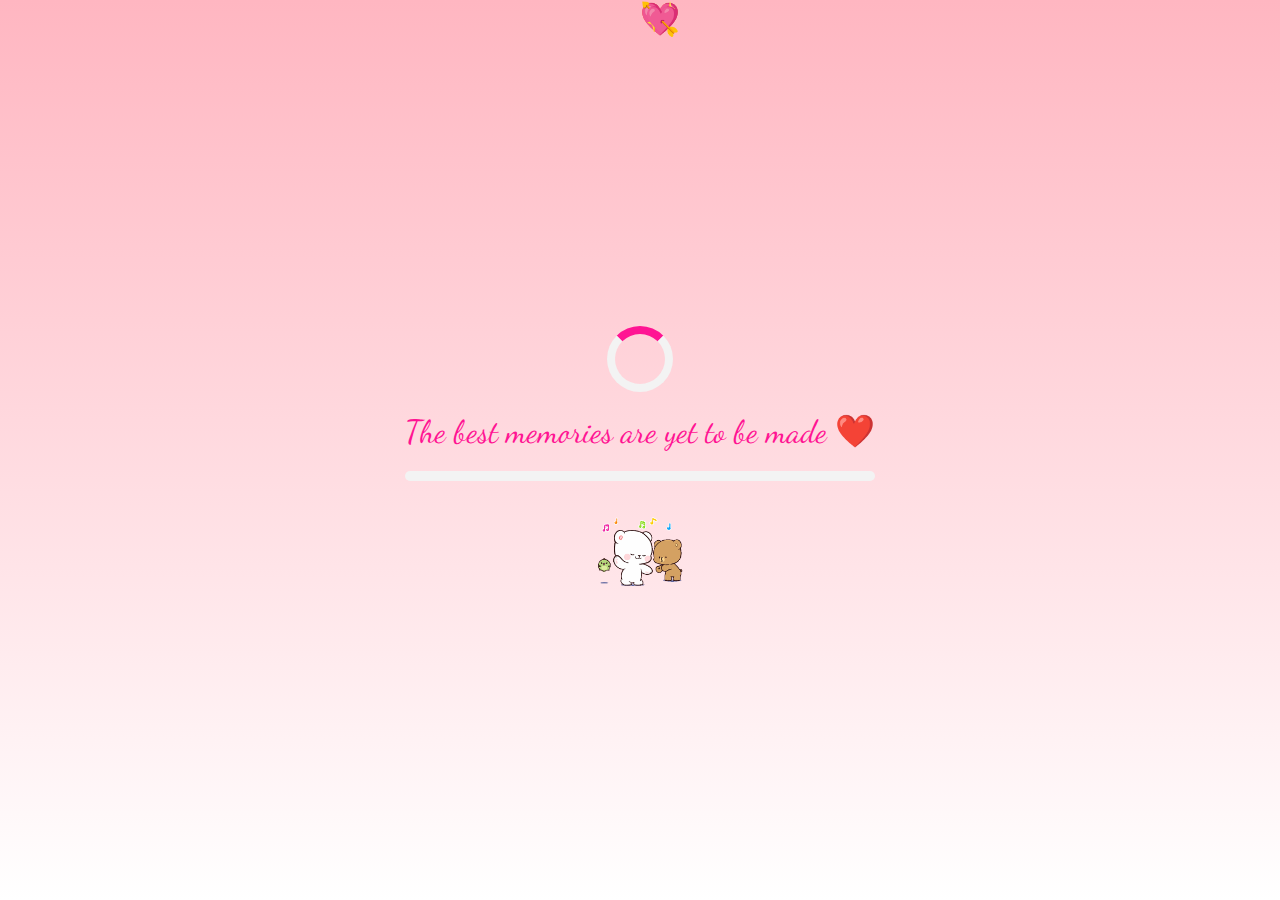
<file: index.html>
<!DOCTYPE html>
<html lang="en">
<head>
     <meta charset="UTF-8">
     <meta name="viewport" content="width=device-width, initial-scale=1.0">
     <title>Loading</title>
     <!-- Link to Google Fonts -->
     <link href="https://fonts.googleapis.com/css2?family=Dancing+Script:wght@700&display=swap" rel="stylesheet">
     <style>
     body {
          background: linear-gradient(to bottom, #FFB6C1, #FFFFFF); /* Soft pink gradient */
          display: flex;
          justify-content: center;
          align-items: center;
          height: 100vh;
          margin: 0;
          font-family: 'Arial', sans-serif;
          color: #333;
          cursor: url('./assets/cursor.png'), auto; /* Heart cursor */
          overflow: hidden; /* To hide the moving hearts/stars */
     }
     .loading-container {
          text-align: center;
          position: relative;
     }
     .spinner {
          border: 8px solid #f3f3f3; /* Light grey border */
          border-top: 8px solid #FF1493; /* Heartbeat pink color */
          border-radius: 50%;
          width: 50px;
          height: 50px;
          animation: spin 2s linear infinite;
          margin: 20px auto;
     }
     @keyframes spin {
          0% { transform: rotate(0deg); }
          100% { transform: rotate(360deg); }
     }
     .message {
          font-size: 2em;
          color: #FF1493;
          font-family: 'Dancing Script', cursive; /* Applying custom font */
          margin-top: 10px;
     }
     .progress-bar {
          width: 100%;
          background-color: #f3f3f3;
          height: 10px;
          margin-top: 20px;
          border-radius: 5px;
          overflow: hidden;
     }
     .progress {
          width: 0;
          height: 100%;
          background-color: #FF1493;
          animation: loadProgress 2s forwards;
     }
     @keyframes loadProgress {
          0% { width: 0%; }
          100% { width: 100%; }
     }
     .floating-hearts {
          position: absolute;
          top: 0;
          left: 50%;
          font-size: 2em;
          color: #FF1493;
          animation: floatUp 5s infinite;
     }
     @keyframes floatUp {
          0% { transform: translateY(100vh); }
          100% { transform: translateY(-100vh); }
     }
     .gif {
          margin-top: 30px;
          max-width: 100px;
     }
     </style>
</head>
<body>
     <!-- Floating Hearts -->
     <div class="floating-hearts">❤️</div>
     <div class="floating-hearts" style="animation-delay: 1s;">💖</div>
     <div class="floating-hearts" style="animation-delay: 2s;">💘</div>
     <div class="loading-container">
     <div class="spinner"></div>
     <div class="message">The best memories are yet to be made ❤️</div>
     <!-- Progress Bar -->
     <div class="progress-bar">
          <div class="progress"></div>
     </div>
     <!-- Romantic GIF -->
     <img class="gif" src="./assets/dance.gif" alt="Romantic Gif" loop> <!-- Replace with your own GIF -->
     </div>
     <script>
          setTimeout(() => {
            window.location.href = "countdown.html";
          }, 4000); // 4 seconds loading screen
        </script>   
</body>
</html>
</file>
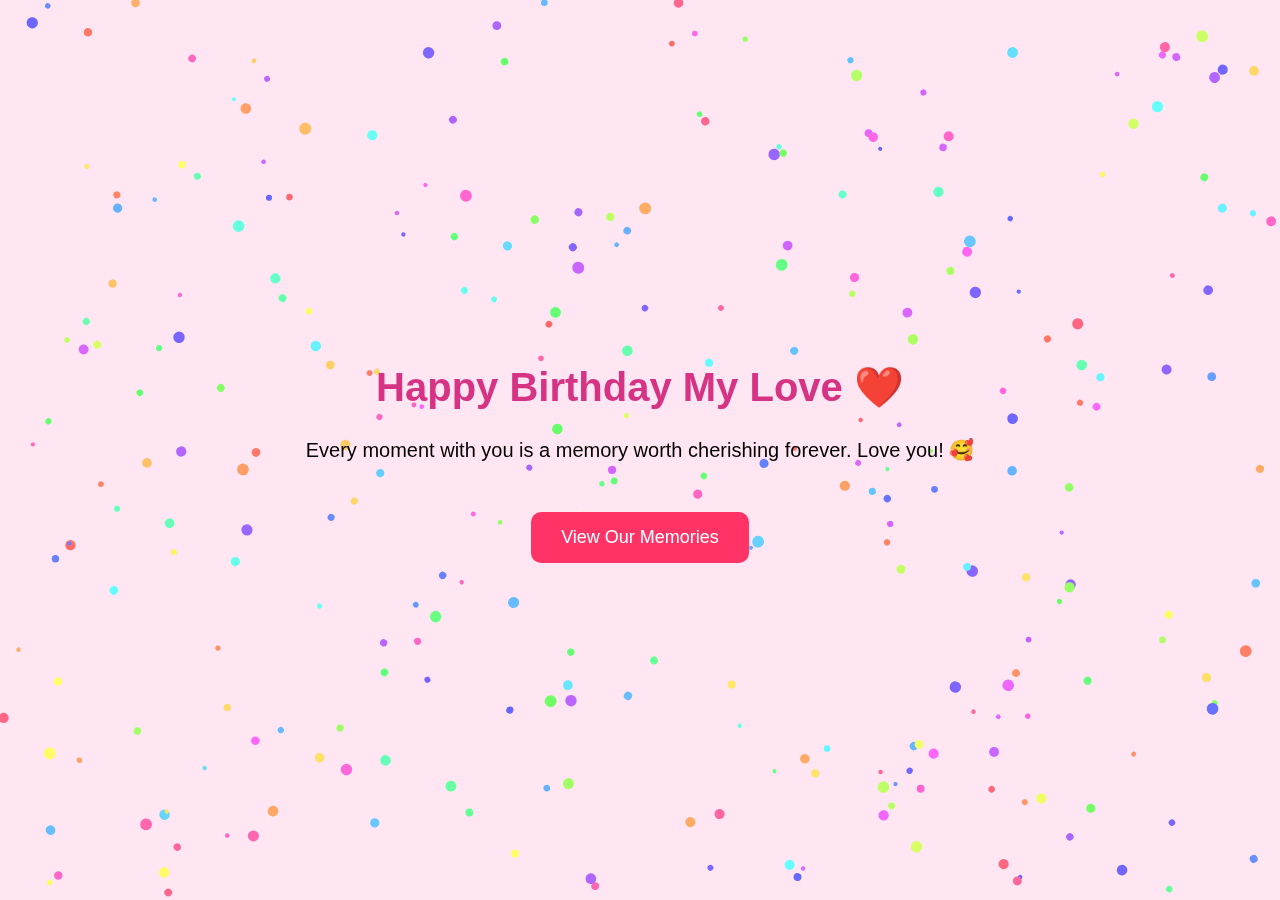
<file: main.html>
<!DOCTYPE html>
<html lang="en">
<head>
  <meta charset="UTF-8" />
  <meta name="viewport" content="width=device-width, initial-scale=1.0" />
  <title>Happy Birthday My Love ❤️</title>
  <link rel="stylesheet" href="./main.css" />
</head>
<body>
  <!-- Confetti Canvas -->
  <canvas id="confetti"></canvas>

  <div class="container">
    <h1>Happy Birthday My Love ❤️</h1>
    <p class="message">Every moment with you is a memory worth cherishing forever. Love you! 🥰</p>
    <a href="library.html" class="button">View Our Memories</a>
  </div>

  <!-- Background Music -->
  <audio autoplay loop>
    <source src="./assets/countdown.mp3" type="audio/mp3" />
    Your browser does not support the audio tag.
  </audio>

  <!-- JavaScript -->
  <script src="./main.js"></script>

</body>
</html>
</file>
<file: main.css>
/* General Styles */
body {
     background-color: #ffe6f2;
     text-align: center;
     font-family: Arial, sans-serif;
     color: black;
     height: 100vh;
     margin: 0;
     overflow: hidden;
     display: flex;
     justify-content: center;
     align-items: center;
   }
   
   /* Main Container */
   .container {
     text-align: center;
     z-index: 1;
   }
   
   /* Header and Message */
   h1 {
     font-size: 40px;
     color: #d63384;
   }
   
   .message {
     font-size: 20px;
     margin-top: 20px;
     color: black;
   }
   
   /* Button Style */
   .button {
     display: inline-block;
     margin-top: 30px;
     padding: 15px 30px;
     font-size: 18px;
     color: white;
     background-color: #ff3366;
     border: none;
     border-radius: 10px;
     cursor: pointer;
     text-decoration: none;
   }
   
   .button:hover {
     background-color: #cc0052;
   }
   
   /* Confetti Canvas */
   canvas#confetti {
     position: fixed;
     top: 0;
     left: 0;
     pointer-events: none;
     z-index: 0;
   }

   .library-button {
    margin-top: 30px;
    padding: 14px 28px;
    font-size: 18px;
    background-color: #ff4081;
    color: white;
    border: none;
    border-radius: 10px;
    cursor: pointer;
  }
  .library-button:hover {
    background-color: #ff80ab;
  }
</file>
